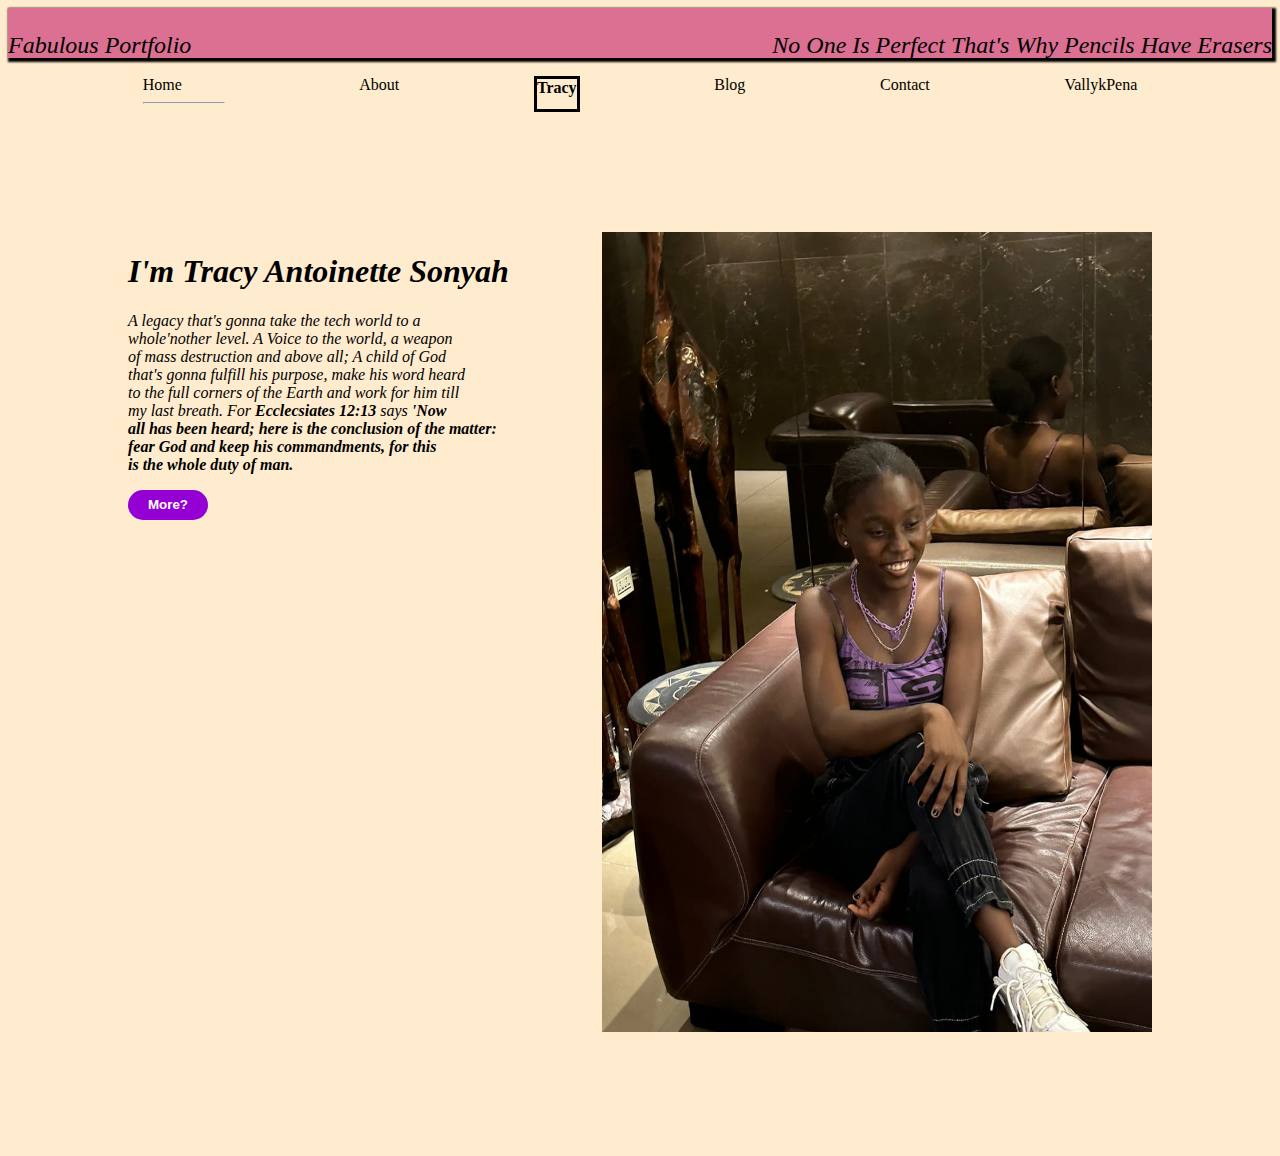
<file: index.html>
<!DOCTYPE html>
<html lang="en">
<head>
    <meta charset="UTF-8">
    <meta http-equiv="X-UA-Compatible" content="IE=edge">
    <meta name="viewport" content="width=device-width, initial-scale=1.0">
    <title>Personal Portfolio Website</title>
    <link rel="stylesheet" href="style.css">
</head>
<body>
    <header class="header">
        <div>
            <p><em>Fabulous Portfolio</em></p>
        </div>
        <div>
            <p><em>No One Is Perfect That's Why Pencils Have Erasers</em></p>
        </div>
    </header>
    <br>
    

    <div class="navigation">
        <nav>Home <hr></nav>
        <nav>About</nav>
        <b>Tracy</b>
        <nav>Blog</nav>
        <nav>Contact</nav>
        <nav>VallykPena</nav>
    </div>
    

<div class="site-body">
    <div>
        <h1>I'm Tracy Antoinette Sonyah</h1>
        <p>A legacy that's gonna take the tech world to a <br>
        whole'nother level. A Voice to the world, a weapon <br>
        of mass destruction and above all; A child of God <br>
        that's gonna fulfill his purpose, make his word heard <br>
        to the full corners of the Earth and work for him till <br>
        my last breath. For <b>Ecclecsiates 12:13</b> says <b>'Now <br>
        all has been heard; here is the conclusion of the matter: <br>
        fear God and keep his commandments, for this <br>
        is the whole duty of man.</b></p>
        <button><b>More?</b></button>
    </div>
    <div>
        <img src="./WhatsApp Image 2023-05-29 at 12.37.06 PM.jpeg" alt="image">
    </div>
</div>
</body>
</html>
</file>
<file: style.css>
.header {
    display: flex;
    justify-content: space-between;
    box-shadow: 2px 2px 2px 2px;
    background-color: palevioletred;
    height: 50px;
    font-size: x-large;
}

.header div:hover {
    cursor: crosshair;
    color: aqua;
}

.navigation {
    display: flex;
    justify-content: space-evenly;
}

.navigation nav:hover  {
    cursor: cell;
    color: aqua;
}

.navigation hr {
    width: 80px
}

.navigation b {
    border: 3px solid;
}

.site-body button {
    background-color: darkviolet;
    color: white;
    border-radius: 20px;
    width: 80px;
    height: 30px;
    border: none;
}

.site-body button:hover {
    cursor: pointer;
    background-color: aqua;
}

.site-body {
    display: flex;
    justify-content: space-between;
    margin: 120px;
    font-style: italic;
}

.site-body img {
    height: 800px;
    width: 550px;
}

body {
    background-color: blanchedalmond;
}
</file>
